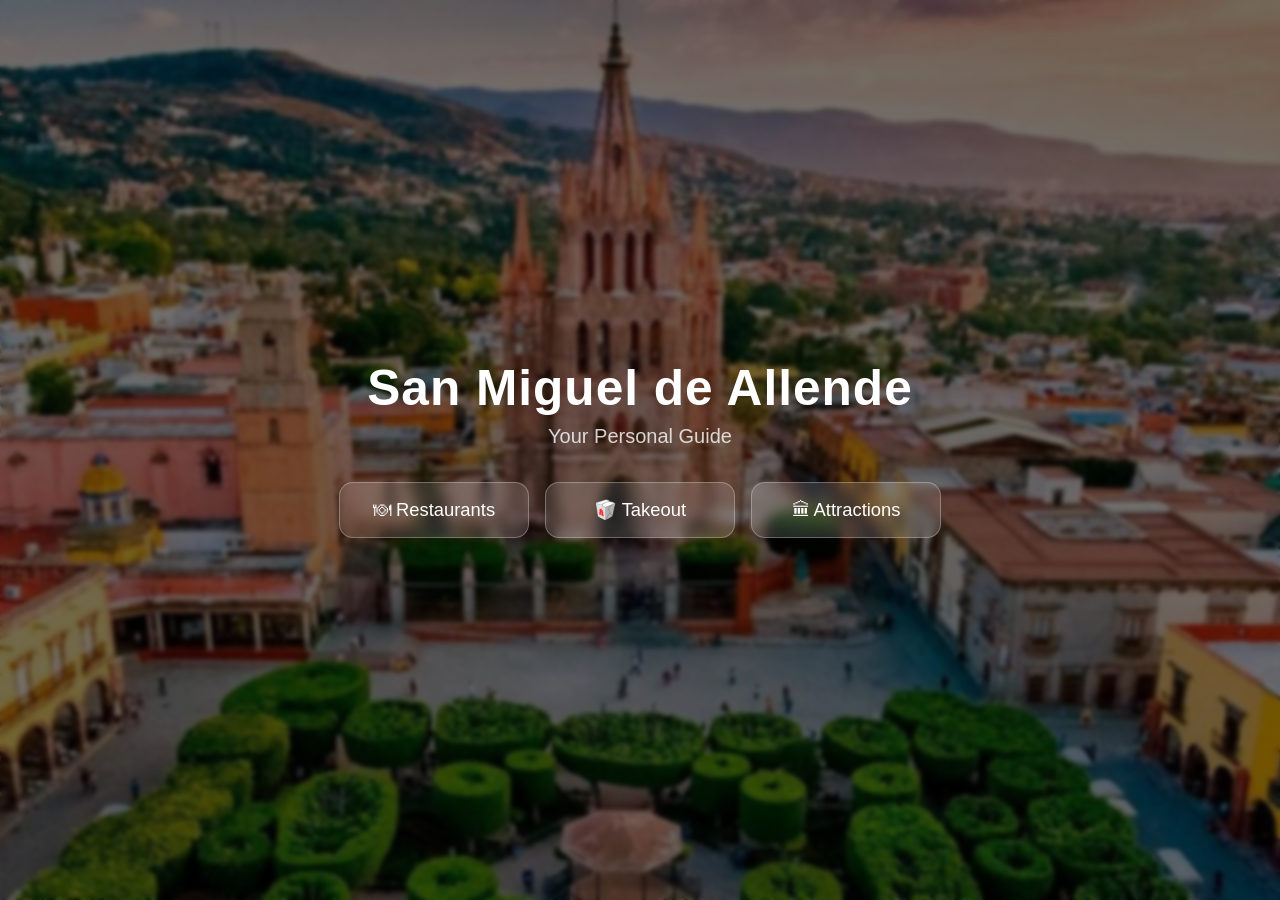
<file: index.html>
<!DOCTYPE html>
<html lang="en">
<head>
  <meta charset="UTF-8" />
  <title>San Miguel de Allende Guide</title>
  <meta name="viewport" content="width=device-width, initial-scale=1.0" />
  <link rel="stylesheet" href="styles.css" />
</head>
<body>
  <main class="hero">
    <div class="hero__content">
      <h1>San Miguel de Allende</h1>
      <h2>Your Personal Guide</h2>

      <nav class="hero__nav" aria-label="Site sections">
        <a class="hero__link" href="restaurants/index.html">🍽 Restaurants</a>
        <a class="hero__link" href="takeout/index.html">🥡 Takeout</a>
        <a class="hero__link" href="attractions/index.html">🏛 Attractions</a>
      </nav>
    </div>
  </main>
</body>
</html>
</file>
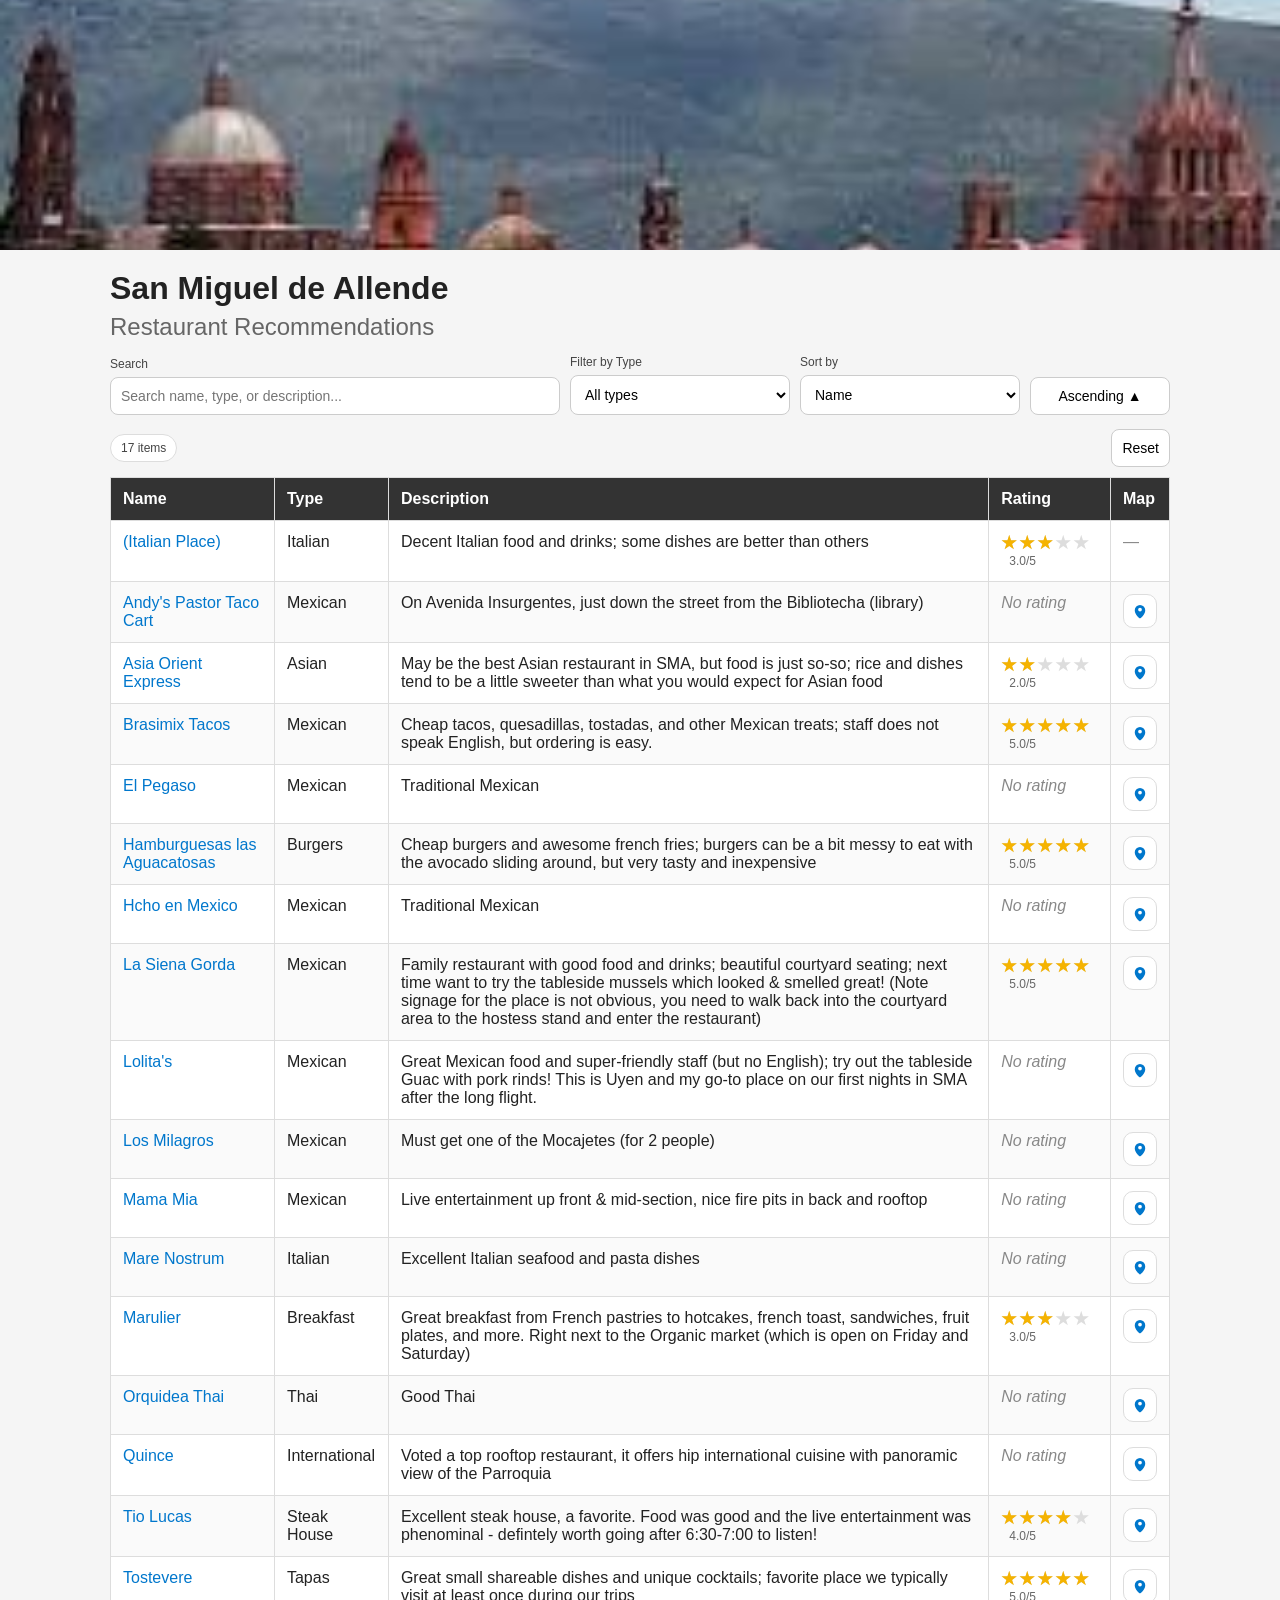
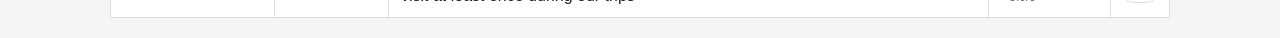
<file: restaurants/index.html>
<!DOCTYPE html>
<html lang="en">
<head>
  <meta charset="UTF-8" />
  <meta name="viewport" content="width=device-width, initial-scale=1.0" />
  <title>San Miguel de Allende - Restaurant Recommendations</title>
  <link rel="stylesheet" href="styles.css" />
</head>
<body>
  <header class="hero">
    <img src="image.jpg" alt="San Miguel de Allende" />
  </header>

  <main class="container">
    <h1>San Miguel de Allende</h1>
    <h2>Restaurant Recommendations</h2>

    <section class="controls" aria-label="Table controls">
      <div class="control">
        <label for="search">Search</label>
        <input id="search" type="text" placeholder="Search name, type, or description..." />
      </div>

      <div class="control">
        <label for="typeFilter">Filter by Type</label>
        <select id="typeFilter">
          <option value="">All types</option>
        </select>
      </div>

      <div class="control">
        <label for="sortBy">Sort by</label>
        <select id="sortBy">
          <option value="name">Name</option>
          <option value="type">Type</option>
          <option value="rating">Rating</option>
        </select>
      </div>

      <div class="control">
        <label>&nbsp;</label>
        <button class="btn" id="sortDirBtn" type="button" title="Toggle sort direction">
          Ascending ▲
        </button>
      </div>
    </section>

    <div class="meta">
      <div class="pill" id="countPill">0 items</div>
      <button class="btn" id="resetBtn" type="button">Reset</button>
    </div>

    <section class="table-wrap">
      <table id="data-table">
        <thead>
          <tr>
            <th scope="col">Name</th>
            <th scope="col">Type</th>
            <th scope="col">Description</th>
            <th scope="col">Rating</th>
            <th scope="col">Map</th>
          </tr>
        </thead>
        <tbody id="tableBody">
          <tr>
            <td colspan="5" class="loading">Loading…</td>
          </tr>
        </tbody>
      </table>
    </section>
  </main>

  <script>
    // ---------- DOM ----------
    const els = {
      body: document.getElementById("tableBody"),
      search: document.getElementById("search"),
      typeFilter: document.getElementById("typeFilter"),
      sortBy: document.getElementById("sortBy"),
      sortDirBtn: document.getElementById("sortDirBtn"),
      resetBtn: document.getElementById("resetBtn"),
      countPill: document.getElementById("countPill"),
    };

    // ---------- State ----------
    let allItems = [];
    let sortAsc = true;

    // ---------- Helpers ----------
    function isIOS() {
      // iPhone/iPad/iPod detection (good enough for this use case)
      return /iPad|iPhone|iPod/.test(navigator.userAgent) && !window.MSStream;
    }

    function escapeHtml(value) {
      return String(value ?? "")
        .replaceAll("&", "&amp;")
        .replaceAll("<", "&lt;")
        .replaceAll(">", "&gt;")
        .replaceAll('"', "&quot;")
        .replaceAll("'", "&#039;");
    }

    function toNumberRating(r) {
      // Accept numbers or strings like "4.7/5". Blank => null
      if (r === null || r === undefined) return null;
      const s = String(r).trim();
      if (!s) return null;
      const m = s.match(/(\d+(\.\d+)?)/);
      return m ? parseFloat(m[1]) : null;
    }

    function starsHtml(ratingOutOf5) {
      if (ratingOutOf5 === null) {
        return `<span class="no-rating">No rating</span>`;
      }

      const r = Math.max(0, Math.min(5, ratingOutOf5));
      let html = `<span class="stars" aria-label="Rating ${r.toFixed(1)} out of 5">`;
      for (let i = 1; i <= 5; i++) {
        const portion = Math.max(0, Math.min(1, r - (i - 1))); // 0..1
        const pct = Math.round(portion * 100);
        html += `
          <span class="star" aria-hidden="true">
            <span class="fill" style="width:${pct}%"></span>
          </span>`;
      }
      html += `</span><span class="rating-text">${r.toFixed(1)}/5</span>`;
      return html;
    }

    function mapIconLink(address) {
      const addr = String(address ?? "").trim();
      if (!addr) return `<span class="no-address">—</span>`;

      const q = encodeURIComponent(addr);
      const url = isIOS()
        ? `maps://?q=${q}` // Apple Maps app on iOS
        : `https://www.google.com/maps/search/?api=1&query=${q}`; // Google Maps elsewhere

      return `
        <a class="map-link" href="${url}" target="_blank" rel="noopener noreferrer"
           title="View on map" aria-label="View on map">
          <svg class="map-icon" viewBox="0 0 24 24" aria-hidden="true" focusable="false">
            <path d="M12 22s7-4.5 7-11a7 7 0 1 0-14 0c0 6.5 7 11 7 11zm0-9.5a2.5 2.5 0 1 1 0-5 2.5 2.5 0 0 1 0 5z"></path>
          </svg>
        </a>
      `;
    }

    function normalizeData(raw) {
      return (Array.isArray(raw) ? raw : []).map(x => ({
        name: String(x?.name ?? "").trim(),
        url: String(x?.url ?? "#").trim(),
        type: String(x?.type ?? "").trim(),
        description: String(x?.description ?? "").trim(),
        rating: x?.rating ?? null,
        address: String(x?.address ?? "").trim(),
      }));
    }

    function buildTypeOptions(items) {
      const types = Array.from(
        new Set(items.map(i => i.type).filter(Boolean))
      ).sort((a, b) => a.localeCompare(b));

      // reset list
      els.typeFilter.innerHTML = `<option value="">All types</option>`;
      for (const t of types) {
        const opt = document.createElement("option");
        opt.value = t;
        opt.textContent = t;
        els.typeFilter.appendChild(opt);
      }
    }

    function applySearchFilterSort(items) {
      const q = els.search.value.trim().toLowerCase();
      const type = els.typeFilter.value;

      let out = items;

      if (type) {
        out = out.filter(i => i.type === type);
      }

      if (q) {
        out = out.filter(i => {
          const hay = `${i.name} ${i.type} ${i.description}`.toLowerCase();
          return hay.includes(q);
        });
      }

      const key = els.sortBy.value;

      out = [...out].sort((a, b) => {
        if (key === "rating") {
          const ra = toNumberRating(a.rating);
          const rb = toNumberRating(b.rating);

          // Keep unrated items at bottom regardless of direction
          const aMissing = ra === null;
          const bMissing = rb === null;
          if (aMissing && !bMissing) return 1;
          if (!aMissing && bMissing) return -1;
          if (aMissing && bMissing) return a.name.localeCompare(b.name);

          return sortAsc ? (ra - rb) : (rb - ra);
        }

        const sa = String(a[key] ?? "").toLowerCase();
        const sb = String(b[key] ?? "").toLowerCase();
        return sortAsc ? sa.localeCompare(sb) : sb.localeCompare(sa);
      });

      return out;
    }

    function render(items) {
      els.body.innerHTML = "";

      if (!items.length) {
        els.body.innerHTML = `<tr><td colspan="5" class="empty">No matches.</td></tr>`;
        els.countPill.textContent = "0 items";
        return;
      }

      const frag = document.createDocumentFragment();

      for (const item of items) {
        const tr = document.createElement("tr");

        const name = escapeHtml(item.name);
        const url = escapeHtml(item.url);
        const type = escapeHtml(item.type);
        const desc = escapeHtml(item.description);

        const ratingNum = toNumberRating(item.rating);

        tr.innerHTML = `
          <td>
            <a href="${url}" target="_blank" rel="noopener noreferrer">${name || "—"}</a>
          </td>
          <td>${type || "—"}</td>
          <td>${desc || "—"}</td>
          <td>${starsHtml(ratingNum)}</td>
          <td>${mapIconLink(item.address)}</td>
        `;

        frag.appendChild(tr);
      }

      els.body.appendChild(frag);
      els.countPill.textContent = `${items.length} item${items.length === 1 ? "" : "s"}`;
    }

    function refresh() {
      render(applySearchFilterSort(allItems));
    }

    // ---------- Events ----------
    els.search.addEventListener("input", refresh);
    els.typeFilter.addEventListener("change", refresh);
    els.sortBy.addEventListener("change", refresh);

    els.sortDirBtn.addEventListener("click", () => {
      sortAsc = !sortAsc;
      els.sortDirBtn.textContent = sortAsc ? "Ascending ▲" : "Descending ▼";
      refresh();
    });

    els.resetBtn.addEventListener("click", () => {
      els.search.value = "";
      els.typeFilter.value = "";
      els.sortBy.value = "name";
      sortAsc = true;
      els.sortDirBtn.textContent = "Ascending ▲";
      refresh();
    });

    // ---------- Load ----------
    fetch("data.json", { cache: "no-store" })
      .then(r => {
        if (!r.ok) throw new Error(`HTTP ${r.status}`);
        return r.json();
      })
      .then(raw => {
        allItems = normalizeData(raw);
        buildTypeOptions(allItems);
        refresh();
      })
      .catch(err => {
        console.error("Failed to load data.json:", err);
        els.body.innerHTML = `
          <tr>
            <td colspan="5" class="error">
              Could not load <code>data.json</code>. Make sure you're running a local web server.
            </td>
          </tr>`;
      });
  </script>
</body>
</html>
</file>
<file: styles.css>
:root{
  --overlay: rgba(0,0,0,0.55);
  --text: #ffffff;
  --muted: rgba(255,255,255,0.8);
  --card: rgba(255,255,255,0.14);
  --card-border: rgba(255,255,255,0.28);
  --card-hover: rgba(255,255,255,0.28);
}

* { box-sizing: border-box; }

html, body {
  height: 100%;
  margin: 0;
  font-family: "Helvetica Neue", Arial, sans-serif;
  color: var(--text);
}

/* Full-screen hero with background image */
.hero{
  min-height: 100vh;
  display: grid;
  place-items: center;
  padding: 28px;
  background: url("background.jpg") no-repeat center center / cover;
  position: relative;
}

/* Dark overlay + slight blur for readability */
.hero::before{
  content: "";
  position: absolute;
  inset: 0;
  background: var(--overlay);
  backdrop-filter: blur(2px);
}

/* Content sits above overlay */
.hero__content{
  position: relative;
  text-align: center;
  max-width: 780px;
  width: 100%;
  padding: 24px;
}

/* Titles */
h1{
  margin: 0 0 10px;
  font-size: clamp(2.1rem, 4vw, 3.1rem);
  letter-spacing: 1px;
  line-height: 1.05;
}

h2{
  margin: 0 0 34px;
  font-weight: 300;
  color: var(--muted);
  font-size: clamp(1.05rem, 2vw, 1.25rem);
}

/* Nav buttons */
.hero__nav{
  display: flex;
  flex-direction: column;
  gap: 16px;
  align-items: stretch;
}

/* Link buttons */
.hero__link{
  display: inline-flex;
  align-items: center;
  justify-content: center;
  gap: 10px;

  text-decoration: none;
  color: var(--text);
  font-size: 1.15rem;

  padding: 16px 18px;
  border-radius: 14px;
  background: var(--card);
  border: 1px solid var(--card-border);

  backdrop-filter: blur(6px);
  transition: transform .2s ease, background .2s ease, border-color .2s ease;
}

/* Hover + keyboard focus */
.hero__link:hover{
  background: var(--card-hover);
  transform: translateY(-3px);
}

.hero__link:focus-visible{
  outline: 3px solid rgba(255,255,255,0.55);
  outline-offset: 3px;
}

/* Wider screens: row layout */
@media (min-width: 768px){
  .hero__nav{
    flex-direction: row;
    justify-content: center;
    align-items: center;
  }
  .hero__link{
    min-width: 190px;
  }
}
</file>
<file: restaurants/styles.css>
:root {
  --bg: #f5f5f5;
  --card: #ffffff;
  --text: #222;
  --muted: #666;
  --border: #dddddd;
  --header: #333333;
  --link: #0077cc;
  --star: #f5b301;
  --star-bg: #dddddd;
}

* { box-sizing: border-box; }

body {
  margin: 0;
  font-family: Arial, sans-serif;
  background: var(--bg);
  color: var(--text);
}

.hero img {
  width: 100%;
  height: 250px;
  object-fit: cover;
  display: block;
}

.container {
  max-width: 1100px;
  margin: 0 auto;
  padding: 20px;
}

h1 { margin: 0 0 6px 0; }
h2 { margin: 0 0 14px 0; font-weight: normal; color: var(--muted); }

.controls {
  display: grid;
  grid-template-columns: 1fr 220px 220px 140px;
  gap: 10px;
  align-items: end;
  margin: 10px 0 14px;
}

.control {
  display: flex;
  flex-direction: column;
  gap: 6px;
}

label {
  font-size: 12px;
  color: #444;
}

input, select {
  padding: 10px;
  border: 1px solid #cccccc;
  border-radius: 8px;
  background: #fff;
  font-size: 14px;
}

.btn {
  padding: 10px;
  border: 1px solid #cccccc;
  border-radius: 8px;
  background: #fff;
  cursor: pointer;
  font-size: 14px;
}

.btn:hover { background: #f2f2f2; }

.meta {
  display: flex;
  justify-content: space-between;
  align-items: center;
  margin: 6px 0 10px;
}

.pill {
  background: #fff;
  border: 1px solid var(--border);
  padding: 6px 10px;
  border-radius: 999px;
  font-size: 12px;
  color: #444;
}

.table-wrap { overflow-x: auto; }

table {
  width: 100%;
  border-collapse: collapse;
  background: var(--card);
}

th, td {
  padding: 12px;
  border: 1px solid var(--border);
  text-align: left;
  vertical-align: top;
}

th {
  background: var(--header);
  color: #fff;
}

tr:nth-child(even) { background: #fafafa; }

a { color: var(--link); text-decoration: none; }
a:hover { text-decoration: underline; }

/* Status rows */
.loading, .empty, .error {
  text-align: center;
  color: var(--muted);
}
.error code {
  background: #f2f2f2;
  padding: 2px 6px;
  border-radius: 6px;
}

/* Stars */
.stars {
  display: inline-flex;
  gap: 2px;
  vertical-align: middle;
}

.star {
  width: 16px;
  height: 16px;
  background: var(--star-bg);
  clip-path: polygon(
    50% 0%, 61% 35%, 98% 35%, 68% 57%, 79% 91%,
    50% 70%, 21% 91%, 32% 57%, 2% 35%, 39% 35%
  );
  position: relative;
}

.star .fill {
  position: absolute;
  inset: 0;
  background: var(--star);
  width: 0%;
}

.rating-text {
  margin-left: 8px;
  font-size: 12px;
  color: var(--muted);
}

.no-rating {
  font-style: italic;
  color: #888;
}

.no-address {
  color: #888;
}

/* Map icon button */
.map-link {
  display: inline-flex;
  align-items: center;
  justify-content: center;
  width: 34px;
  height: 34px;
  border-radius: 10px;
  border: 1px solid var(--border);
  background: #fff;
}

.map-link:hover { background: #f2f2f2; }

.map-icon {
  width: 18px;
  height: 18px;
  fill: var(--link);
}

/* Responsive */
@media (max-width: 900px) {
  .controls { grid-template-columns: 1fr 1fr; }
}
</file>
